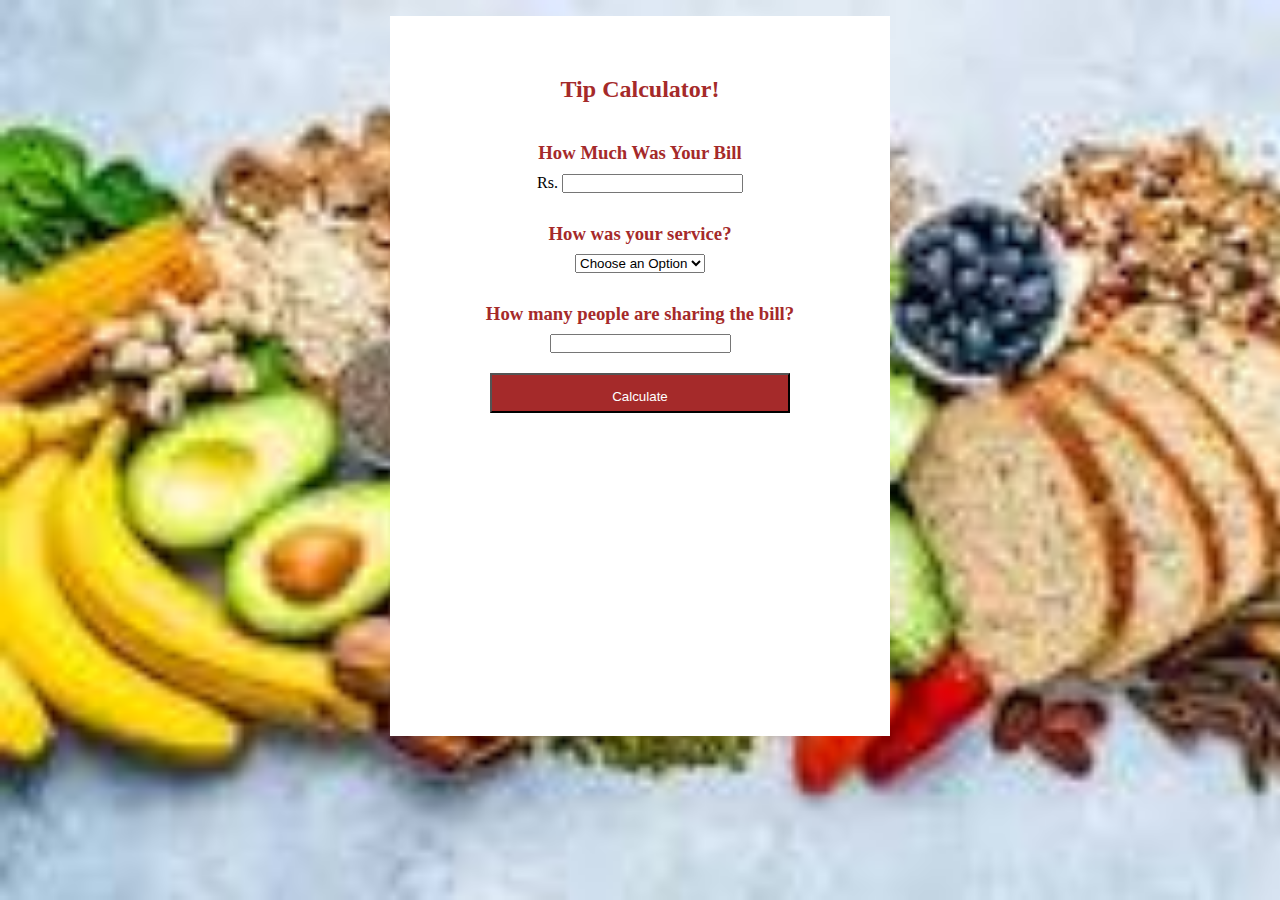
<file: Day-11/index.html>
<!DOCTYPE html>
<html lang="en">

<head>
	<meta charset="UTF-8" />
	<meta name="viewport" content="width=device-width, initial-scale=1.0" />
	<title>Tip Calculator</title>
	<link rel="stylesheet" href="./style.css" />
</head>

<body>
	<div class="container">
		<div class="area">
			<h2>Tip Calculator!</h2>
			<h3>How Much Was Your Bill</h3>
			<div>Rs. <input type="text" id="billAmount" /></div>
			<h3 class="h3">How was your service?</h3>
			<div>
				<select id="ddlViewBy">
					<option value="0" disabled="" selected="">Choose an Option</option>
					<option value=".3">30% Outstanding</option>
					<option value=".2">20% Good</option>
					<option value=".15">15% It was Okay</option>
					<option value=".10">10% Bad</option>
					<option value=".05">5% Terrible</option>
				</select>
			</div>
			<h3 class="h3">How many people are sharing the bill?</h3>
			<div> <input type="text" id="totalPeople" /></div>
			<button id="calculate">Calculate</button>
		</div>
	</div>
	<script src="index.js"></script>
</body>

</html>
</file>
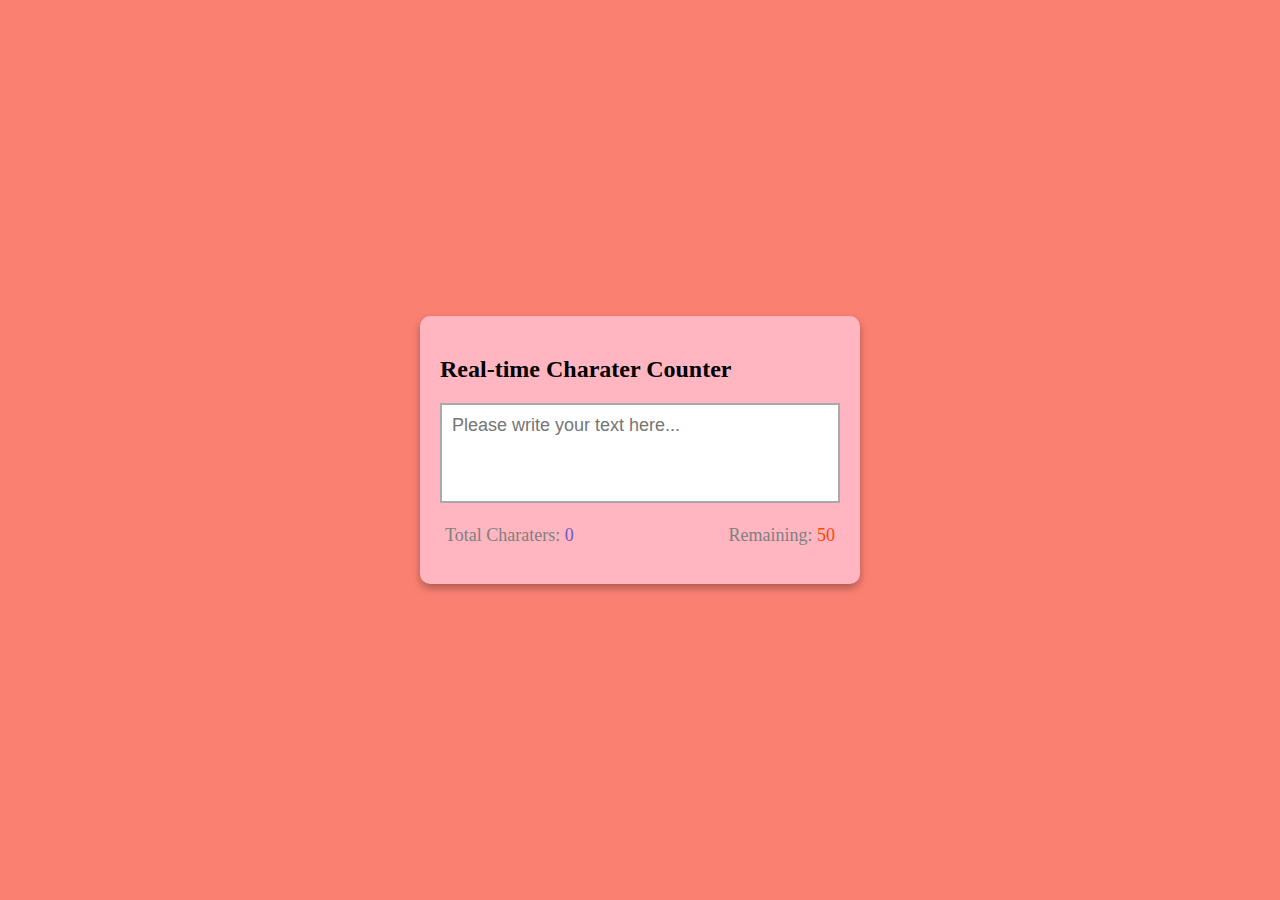
<file: Day-12/index.html>
<!DOCTYPE html>
<html lang="en">

<head>
  <meta charset="UTF-8" />
  <meta http-equiv="X-UA-Compatible" content="IE=edge" />
  <meta name="viewport" content="width=device-width, initial-scale=1.0" />
  <title>Real-time Charater Counter</title>
  <link rel="stylesheet" href="style.css" />
</head>

<body>
  <div class="container">
    <h2>Real-time Charater Counter</h2>
    <textarea id="textarea" class="textarea" placeholder="Please write your text here..." maxlength="50"></textarea>
    <div class="counter-container">
      <p>
        Total Charaters:
        <span class="total-counter" id="total-counter"></span>
      </p>
      <p>
        Remaining:
        <span class="remaining-counter" id="remaining-counter"></span>
      </p>
    </div>
  </div>
  <script src="index.js"></script>
</body>

</html>
</file>
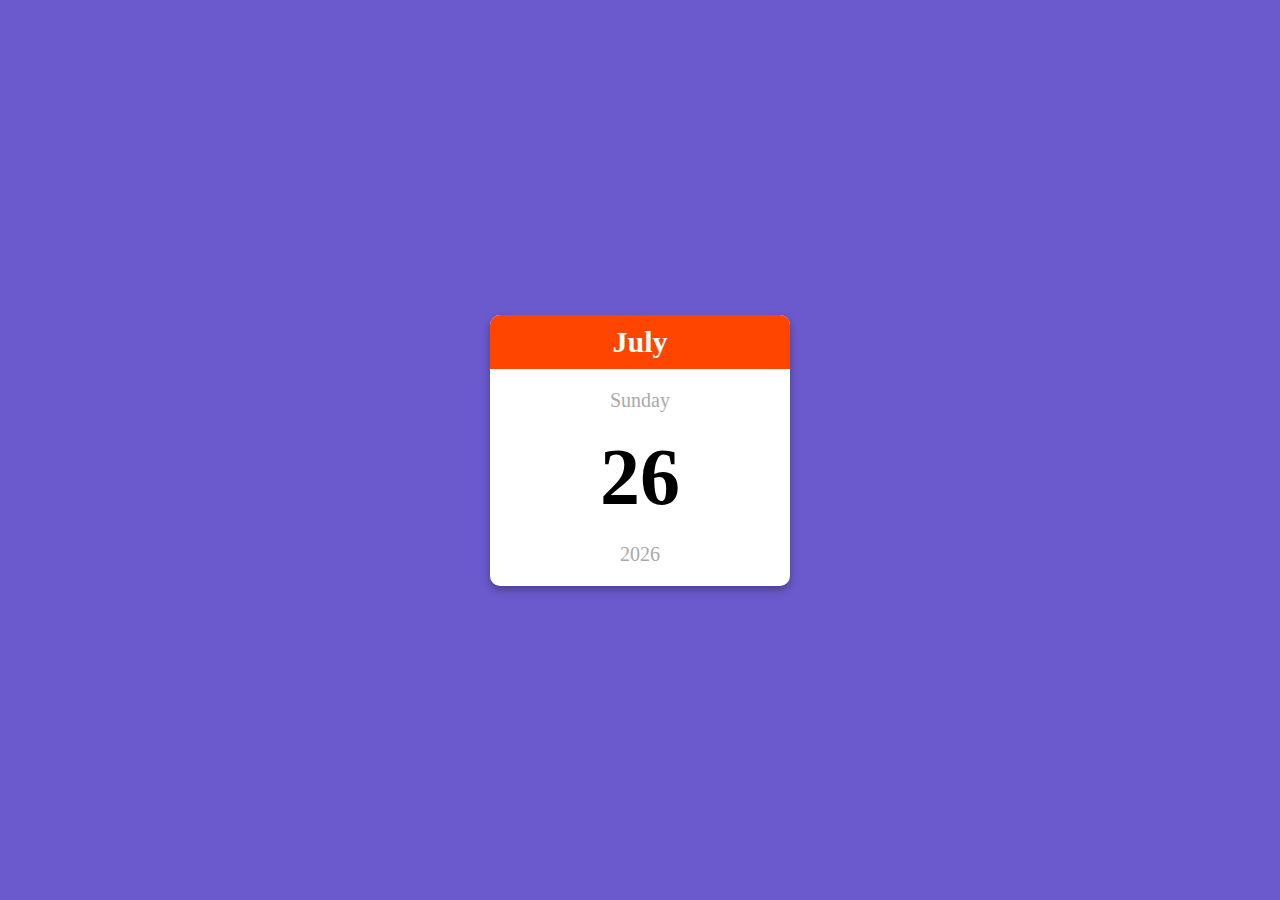
<file: Day-13/index.html>
<!DOCTYPE html>
<html lang="en">

<head>
	<meta charset="UTF-8" />
	<meta http-equiv="X-UA-Compatible" content="IE=edge" />
	<meta name="viewport" content="width=device-width, initial-scale=1.0" />
	<title>Mini Calendar</title>
	<link rel="stylesheet" href="style.css" />
</head>

<body>
	<div class="calendar-container">
		<p class="month-name" id="month-name">sept</p>
		<p class="day-name" id="day-name">Friday</p>
		<p class="day-number" id="day-number">1</p>
		<p class="year" id="year">2020</p>
	</div>
	<script src="index.js"></script>
</body>

</html>
</file>
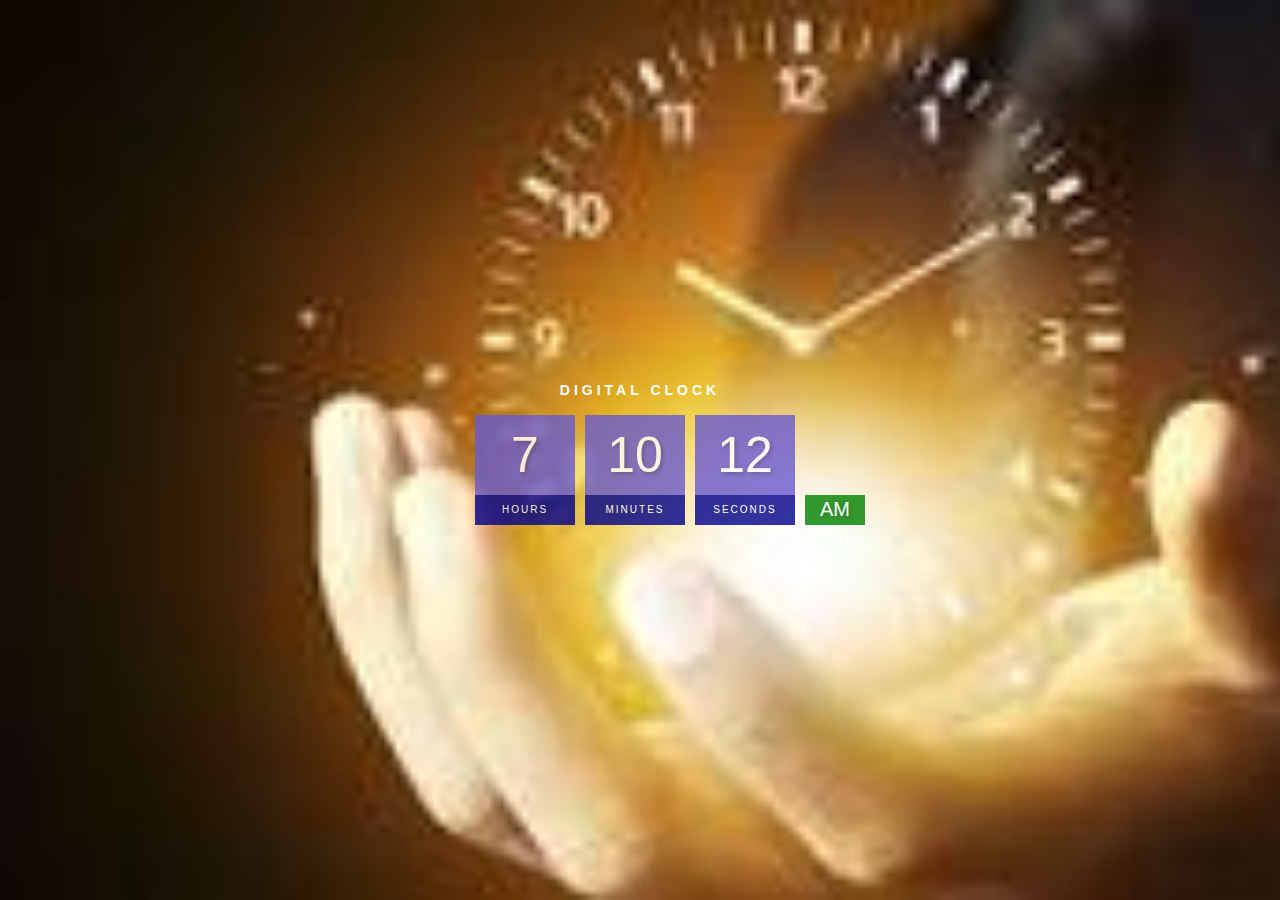
<file: Day-14/index.html>
<!DOCTYPE html>
<html lang="en">

<head>
	<meta charset="UTF-8" />
	<meta http-equiv="X-UA-Compatible" content="IE=edge" />
	<meta name="viewport" content="width=device-width, initial-scale=1.0" />
	<title>Digital_Clock</title>
	<link rel="stylesheet" href="./style.css" />
</head>

<body>
	<h2>Digital Clock</h2>
	<div class="clock">
		<div>
			<span id="hour">00</span>
			<span class="text">Hours</span>
		</div>
		<div>
			<span id="minutes">00</span>
			<span class="text">Minutes</span>
		</div>
		<div>
			<span id="seconds">00</span>
			<span class="text">Seconds</span>
		</div>
		<div>
			<span id="ampm">AM</span>
		</div>
	</div>
	<script src="./index.js"></script>
</body>

</html>
</file>
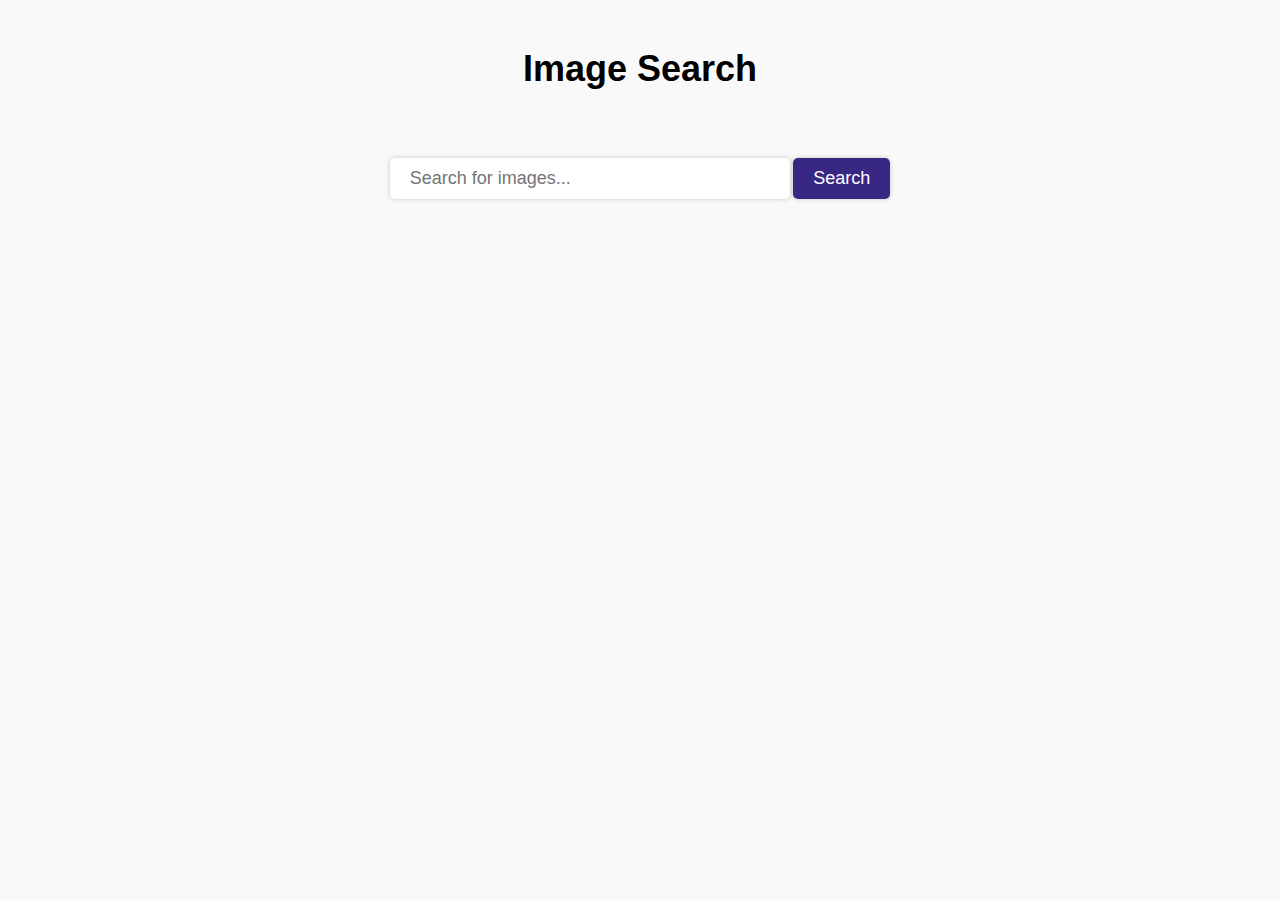
<file: Day-15/index.html>
<!DOCTYPE html>
<html lang="en">

<head>
	<meta charset="UTF-8" />
	<meta http-equiv="X-UA-Compatible" content="IE=edge" />
	<meta name="viewport" content="width=device-width, initial-scale=1.0" />
	<title>Image Search</title>
	<link rel="stylesheet" href="style.css" />
</head>

<body>
	<h1>Image Search</h1>
	<form>
		<input type="text" id="search-input" placeholder="Search for images..." />
		<button id="search-button">Search</button>
	</form>
	<div class="search-results">
	</div>
	<button id="show-more-button">Show more</button>
	<script src="index.js"></script>
</body>

</html>
</file>
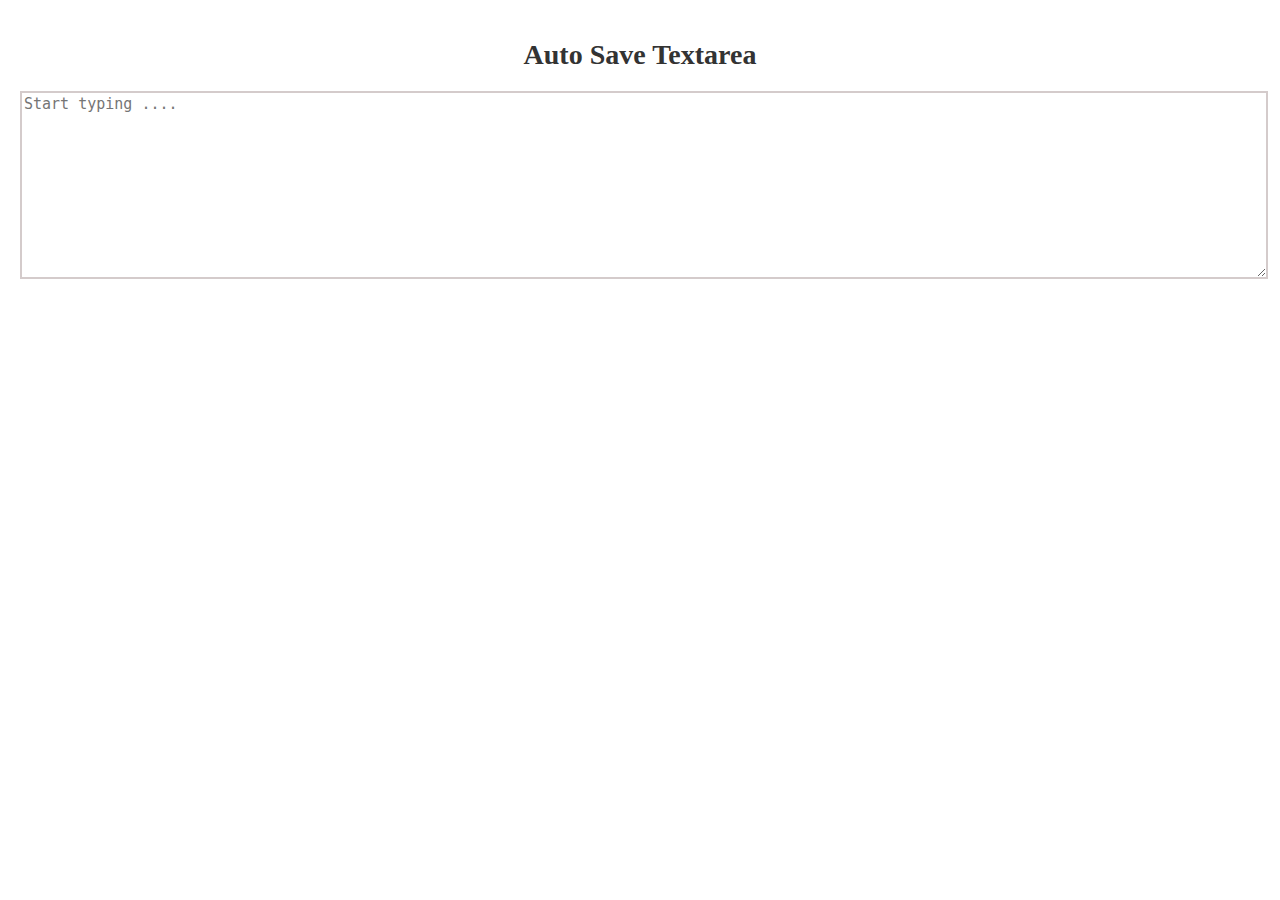
<file: Day-16/index.html>
<!DOCTYPE html>
<html lang="en">

<head>
	<meta charset="UTF-8">
	<meta name="viewport" content="width=device-width, initial-scale=1.0">
	<title>Auto Save Textarea</title>
	<link rel="stylesheet" href="./style.css">
</head>

<body>
	<div class="container">
		<h1>Auto Save Textarea</h1>
		<textarea id="myTextarea" rows="10" cols="20" placeholder="Start typing ...."></textarea>
	</div>
	<script src="./index.js"></script>
</body>

</html>
</file>
<file: Day-11/style.css>
* {
	margin: 0;
	padding: 0;
	box-sizing: border-box;
}
h2, h3{
	color: brown;
	margin: .5em;
}
#calculate{
	width: 300px;
	height: 40px;
	background-color: brown;
	color: white;
	padding: 1em;
}
.container {
	width: 100vw;
	height: 100vh;
	padding: 1em;
	background-image: url("[data-uri]");
	background-size: cover;
}

.area {
	margin-top: 10px;
	width: 500px;
	height: 80vh;
	margin: auto;
	background-color: white;
	display: flex;
	align-items: center;
	flex-direction: column;
	/* border: 2px solid black; */
	padding: 3em;
	/* box-shadow: 10px 10px 1px 1px greenyellow; */
}


h2 {
	margin-bottom: 30px;
}

.h3 {
	margin-top: 30px;
}

button {
	margin-top: 20px;
}

p {
	margin-top: 30px;
}
</file>
<file: Day-12/style.css>
body {
	margin: 0;
	display: flex;
	justify-content: center;
	height: 100vh;
	align-items: center;
	background-color: salmon;
}

.container {
	background-color: lightpink;
	width: 400px;
	padding: 20px;
	margin: 5px;
	border-radius: 10px;
	box-shadow: 0 4px 8px rgba(0, 0, 0, 0.3);
}

.textarea {
	resize: none;
	width: 100%;
	height: 100px;
	font-size: 18px;
	font-family: sans-serif;
	padding: 10px;
	box-sizing: border-box;
	border: solid 2px darkgray;
}

.counter-container {
	display: flex;
	justify-content: space-between;
	padding: 0 5px;
}

.counter-container p {
	font-size: 18px;
	color: gray;
}

.total-counter {
	color: slateblue;
}

.remaining-counter {
	color: orangered;
}
</file>
<file: Day-13/style.css>
body {
	margin: 0;
	display: flex;
	justify-content: center;
	height: 100vh;
	align-items: center;
	font-family: cursive;
	background-color: slateblue;
}

.calendar-container {
	background-color: white;
	width: 300px;
	text-align: center;
	border-radius: 10px;
	box-shadow: 0 4px 8px rgba(0, 0, 0, 0.3);
	overflow: hidden;
}

.month-name {
	margin: 0;
	background-color: orangered;
	color: white;
	padding: 10px;
	font-size: 30px;
	font-weight: bold;
}

.day-name {
	font-size: 20px;
	color: darkgray;
}

.day-number {
	font-size: 80px;
	margin: 0;
	font-weight: bold;
}

.year {
	margin: 20px 0;
	font-size: 20px;
	color: darkgray;
	font-weight: 500;
}
</file>
<file: Day-14/style.css>
body {
	margin: 0;
	font-family: sans-serif;
	display: flex;
	flex-direction: column;
	align-items: center;
	height: 100vh;
	justify-content: center;
	background-size: cover;
	background-image: url("[data-uri]");
	overflow: hidden;
}

h2 {
	text-transform: uppercase;
	letter-spacing: 4px;
	font-size: 14px;
	text-align: center;
	color: white;
}

.clock {
	display: flex;
}

.clock div {
	margin: 5px;
	position: relative;
}

.clock span {
	width: 100px;
	height: 80px;
	background: slateblue;
	opacity: 0.8;
	color: white;
	display: flex;
	justify-content: center;
	align-items: center;
	font-size: 50px;
	text-shadow: 2px 2px 4px rgba(0, 0, 0, 0.3);
}

.clock .text {
	height: 30px;
	font-size: 10px;
	text-transform: uppercase;
	letter-spacing: 2px;
	background: darkblue;
	opacity: 0.8;
}

.clock #ampm {
	bottom: 0;
	position: absolute;
	width: 60px;
	height: 30px;
	font-size: 20px;
	background: green;
}
</file>
<file: Day-15/style.css>
* {
	margin: 0;
	padding: 0;
	box-sizing: border-box;
}

body {
	background-color: #f9f9f9;
	font-family: Arial, Helvetica, sans-serif;
	line-height: 1.6;
	margin: 0;
}

h1 {
	font-size: 36px;
	font-weight: bold;
	text-align: center;
	margin-top: 40px;
	margin-bottom: 60px;
}

form {
	display: flex;
	justify-content: center;
	align-items: center;
	margin-bottom: 60px;
}

#search-input {
	width: 60%;
	max-width: 400px;
	padding: 10px 20px;
	border: none;
	box-shadow: 0 0 5px rgba(0, 0, 0, 0.2);
	border-radius: 5px;
	font-size: 18px;
	color: #333;
}

#search-button {
	padding: 10px 20px;
	background-color: #392784;
	color: white;
	margin-left: .2em;
	border: none;
	font-size: 18px;
	box-shadow: 0 0 5px rgba(0, 0, 0, 0.2);
	cursor: pointer;
	border-radius: 5px;
	transition: background-color 0.3s ease-in-out;
}

#search-button:hover {
	background-color: #392784;
}

.search-results {
	display: flex;
	flex-wrap: wrap;
	justify-content: space-between;
	max-width: 1200px;
	margin: 0 auto;
	padding: 20px;
}

.search-result {
	margin-bottom: 60px;
	width: 30%;
	border-radius: 5px;
	box-shadow: 0 0 5px rgba(0, 0, 0, 0.2);
	overflow: hidden;
}

.search-result:hover img {
	transform: scale(1.05);
}

.search-result img {
	width: 100%;
	height: 200px;
	object-fit: cover;
	transition: transform 0.3s ease-in-out;
}

.search-result a {
	padding: 10px;
	display: block;
	color: #333;
	text-decoration: none;
	transition: background-color 0.3s ease-in-out;
}

.search-result:hover a {
	background-color: rgba(0, 0, 0, 0.1);
}

#show-more-button {
	background-color: #008cba;
	border: none;
	color: white;
	padding: 10px 20px;
	display: block;
	margin: 20px auto;
	text-align: center;
	border-radius: 5px;
	cursor: pointer;
	transition: background-color 0.3s ease-in-out;
	display: none;
}

#show-more-button:hover {
	background-color: #0077b5;
}
</file>
<file: Day-16/style.css>
body {
    margin: 0;
    padding: 0;
}

.container {
    height: 90vh;
    padding: 20px;
    background-color: #fff;
    text-align: center;
}

h1 {
    color: #333;
    font-size: 28px;
    margin-bottom: 20px;
}

textarea {
    width: 100%;

    font-size: 15px;
    border: 2px solid #d4cbcb;
    min-height:180px;
}

textarea:focus {
    border-color: #2fbfb3;
    box-shadow: 0px 0px 5px rgba(29, 126, 96, 0.5);
}
</file>
